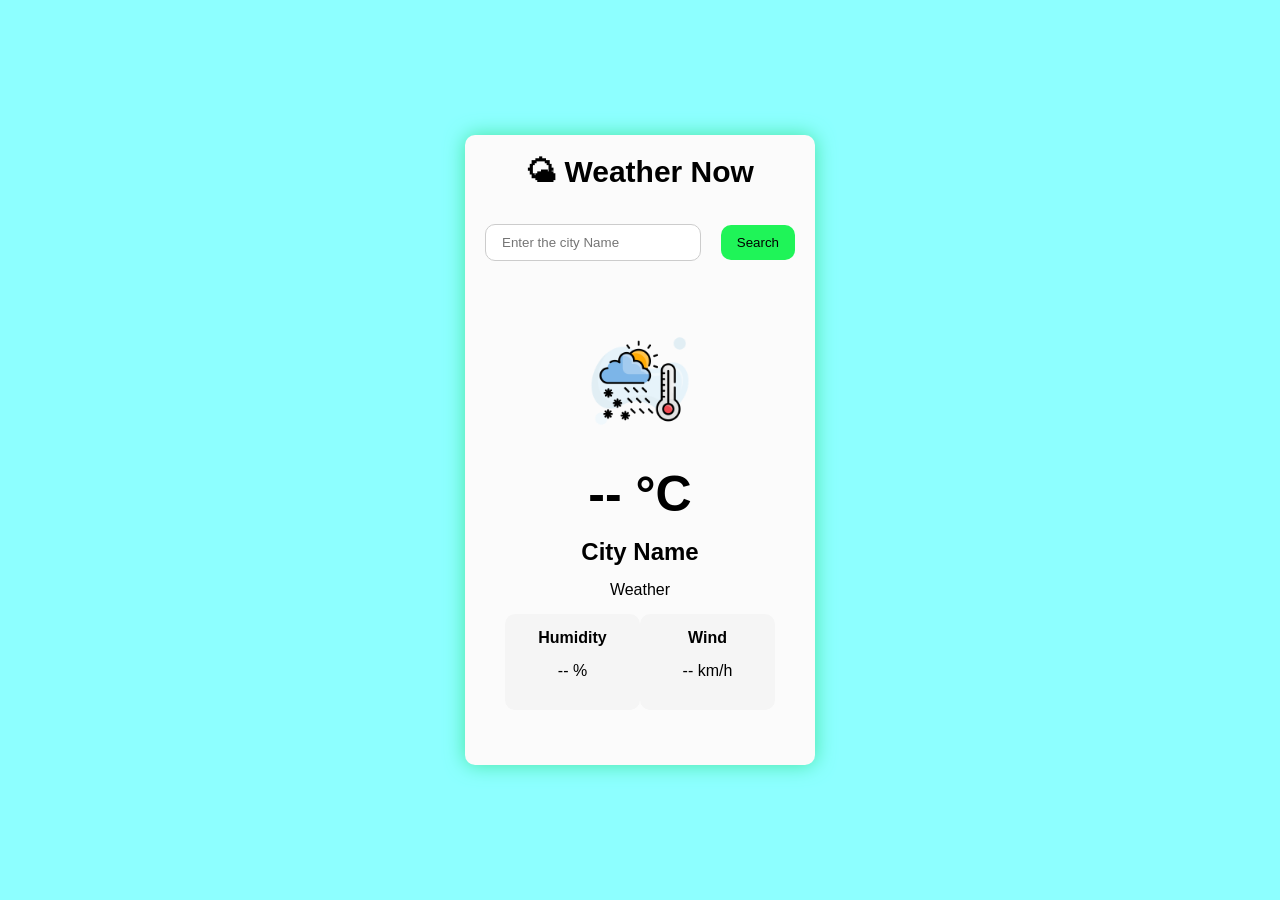
<file: weather-app/index.html>
<!DOCTYPE html>
<html lang="en">
<head>
    <meta charset="UTF-8">
    <meta name="viewport" content="width=device-width, initial-scale=1.0">
    <title>Weather Now</title>
    <link rel="stylesheet" href="style.css">
</head>
<body>
    
    <div class="container">

        <h1>🌤 Weather Now</h1>

        <div class="search-box">

            <input 
                type="text" 
                id="cityInput" 
                placeholder="Enter the city Name">

            <button id="search-btn">
                Search
            </button>
        </div>
            <div class="weather-card">
                <img 
                    id="weatherIcon"
                    src="images/weather-forecast.png" 
                    alt="weather Icon">
                <h3 id="temperature">-- °C</h3>
                <h2 id="cityName">City Name</h2>
                <p id="weather">Weather</p>
                <div class="details">

                    <div class="detail-box">
                        <h4>Humidity</h4>
                        <p id="humidity">-- %</p>
                    </div>

                    <div class="detail-box">
                        <h4>Wind</h4>
                        <p id="wind">-- km/h</p>

                    </div>

                </div>
            </div>
            <p id="errorMessage"></p>
    </div>
    <script src="script.js"></script>
</body>
</html>
</file>
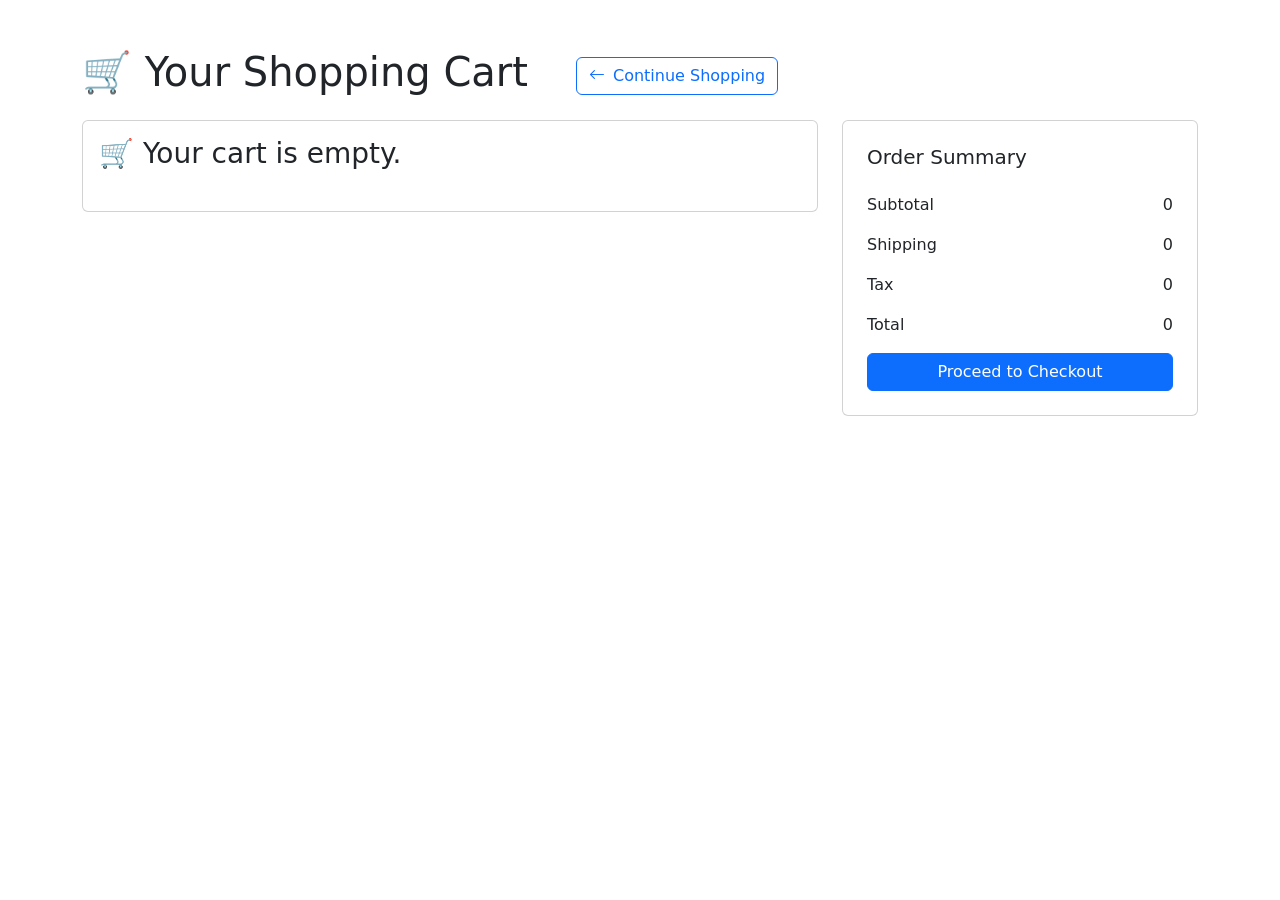
<file: ecommerce/cartPage.html>
<!DOCTYPE html>
<html lang="en">

<head>
    <meta charset="UTF-8">
    <meta name="viewport" content="width=device-width, initial-scale=1.0">
    <link href="https://cdn.jsdelivr.net/npm/bootstrap@5.3.8/dist/css/bootstrap.min.css" rel="stylesheet"
        integrity="sha384-sRIl4kxILFvY47J16cr9ZwB07vP4J8+LH7qKQnuqkuIAvNWLzeN8tE5YBujZqJLB" crossorigin="anonymous">
    <link rel="stylesheet" href="https://cdn.jsdelivr.net/npm/bootstrap-icons@1.13.1/font/bootstrap-icons.min.css">
    <link rel="stylesheet" href="style.css">
    <title>Document</title>
</head>

<body>
    <main class="container py-5">
        <header class="d-flex mb-3 gap-5 align-items-center">
            <h1>🛒 Your Shopping Cart</h1>
            <a href="index.html" class="btn btn-outline-primary">
                    <i class="bi bi-arrow-left me-2"></i>Continue Shopping
                </a>
            
        </header>
        <section class="row">
            <section class="col-lg-8 cartItems">

                <!-- Cart Items  -->
                <!-- <div class="card mb-4">
                    <div class="card-body cartItems">
                        <div class="row mb-3">
                            <div class="col-md-3">
                                <img src="" alt="">
                            </div>
                            <div class="col-md-5">
                                <h5 class="card-title">Product</h5>
                                <p class="text-muted">Category : Electronics</p>
                            </div>
                            <div class="col-md-2">
                                <div class="input-group">

                                    <button class="btn btn-outline-secondary btn-sm" type="button">-</button>
                                    <input style="max-width:100px"
                                        class="form-control form-control-sm text-center quantity-input" value="1"
                                        type="text">
                                    <button class="btn btn-outline-secondary btn-sm" type="button">+</button>

                                </div>
                            </div>
                            <div class="col-md-2 text-end">
                                <p class="fw-b subtotal">Price : 00</p>
                                <p class="fw-b subtotal">Subtotal : 00 </p>
                                <button class="btn btn-sm btn-outline-danger">
                                    <i class="bi bi-trash"></i>
                                </button>

                            </div>
                        </div>

                    </div>

                </div> -->
            </section>
            <!-- Con -->
            <aside class="col-lg-4">
                <div class="card cart-summary p-2">
                    <div class="card-body">
                        <h5 class="card-title mb-4">Order Summary</h5>
                        <div class="d-flex justify-content-between mb-3">
                            <!-- <span class="su">Subtotal</span> -->
                            <span>Subtotal</span>
                            <span class="subTotalAll">0</span>
                        </div>
                        <div class="d-flex justify-content-between mb-3">
                            <span>Shipping</span>
                            <span class="shippingCharge">0</span>
                        </div>
                        <div class="d-flex justify-content-between mb-3">
                            <span>Tax</span>
                            <span class="tax">0</span>
                        </div>
                        <div class="d-flex justify-content-between mb-3">
                            <span>Total</span>
                            <span class="GrandTotal">0</span>
                        </div>
                        <a class="btn btn-primary w-100" href="chechoutPage.html"> Proceed to Checkout</a>
                    </div>

                </div>
            </aside>
            <!-- <img src="..." alt="Product Image">

                <div class="productInfo">
                    <h3>Headphones</h3>
                    <p>$299</p>
                </div>

                <div class="quantity">
                    <button class="minus">-</button>
                    <span>2</span>
                    <button class="plus">+</button>
                </div>

                <p class="subtotal">$598</p>

                <button class="remove">🗑️</button> -->


        </section>

        <!-- <aside class="cartSummary col-4">
            <h3>Order Summary</h3>
            <p>Total Items:<span id="totalItems">0</span></p>
            <p>Total Items: $<span id="totalPrice">0</span></p>

            <button>Checkout</button>
        </aside> -->
    </main>

    <script src="https://cdn.jsdelivr.net/npm/bootstrap@5.3.8/dist/js/bootstrap.bundle.min.js"
        integrity="sha384-FKyoEForCGlyvwx9Hj09JcYn3nv7wiPVlz7YYwJrWVcXK/BmnVDxM+D2scQbITxI"
        crossorigin="anonymous"></script>
    <script src="cart.js"></script>
</body>

</html>
</file>
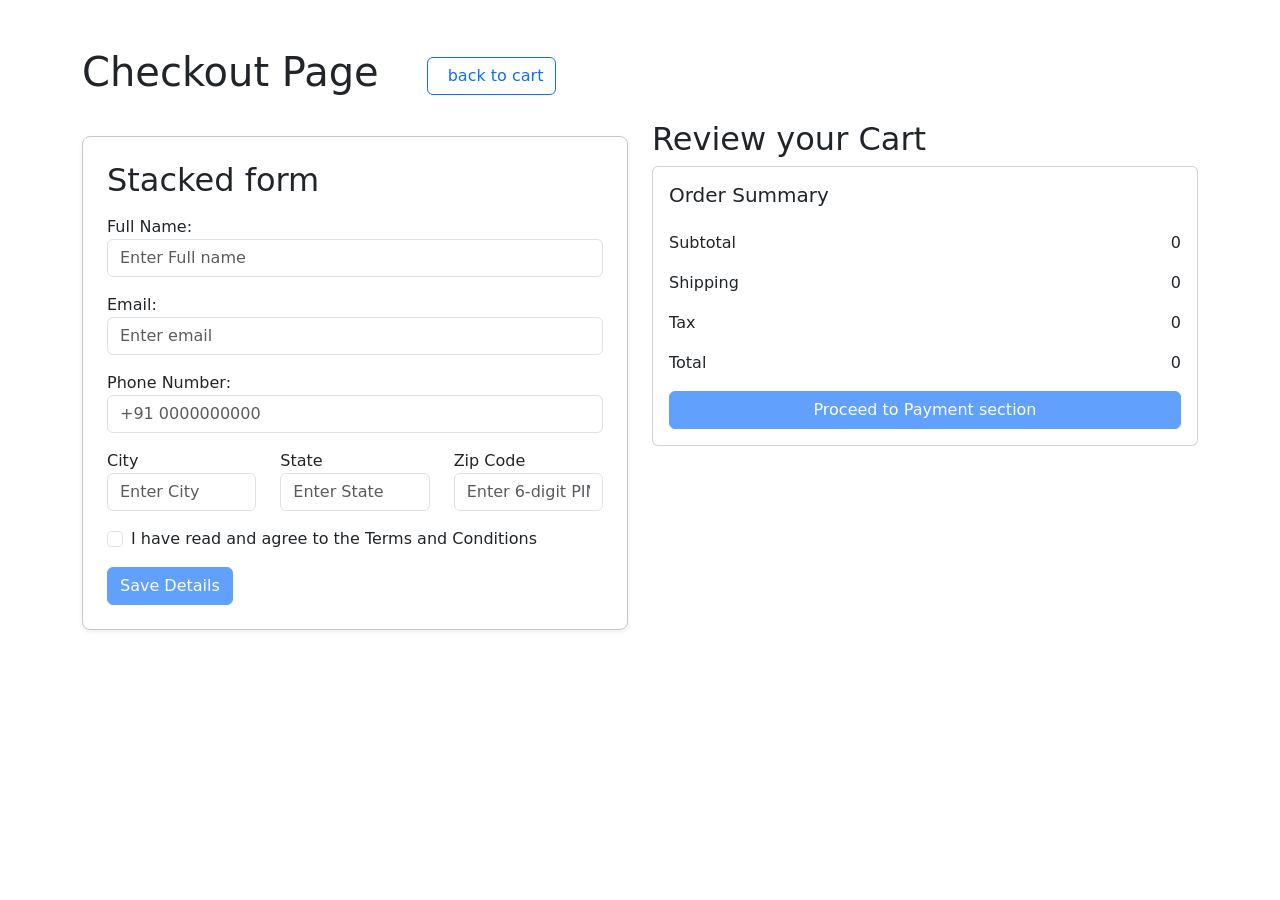
<file: ecommerce/chechoutPage.html>
<!DOCTYPE html>
<html lang="en">

<head>
    <meta charset="UTF-8">
    <meta name="viewport" content="width=device-width, initial-scale=1.0">
    <link href="https://cdn.jsdelivr.net/npm/bootstrap@5.0.2/dist/css/bootstrap.min.css" rel="stylesheet"
        integrity="sha384-EVSTQN3/azprG1Anm3QDgpJLIm9Nao0Yz1ztcQTwFspd3yD65VohhpuuCOmLASjC" crossorigin="anonymous">
    <title>Document</title>
</head>

<body>
    <main class="container py-5">
        <header class="d-flex mb-3 gap-5 align-items-center">
            <h1>Checkout Page</h1>
            <a href=" cartPage.html" class="btn btn-outline-primary">
                <i class="bi bi-arrow-left me-2"></i>back to cart
            </a>
        </header>
        <section class="row">
            <section class="col-lg-6 shippingInformation">
                <div>
                    <div class="container mt-3 p-4 border border-secondary-subtle rounded-3 shadow-sm">
                        <h2>Stacked form</h2>
                        <form id="checkoutForm">
                            <div class="mb-3 mt-3">
                                <label for="fullName">Full Name:</label>
                                <input type="text" class="form-control" id="fullName" placeholder="Enter Full name"
                                    name="name" required>
                            </div>
                            <div class="mb-3 mt-3">
                                <label for="email">Email:</label>
                                <input type="email" class="form-control" id="email" placeholder="Enter email"
                                    name="email" required>
                            </div>
                            <div class="mb-3 mt-3">
                                <label for="phoneNumber">Phone Number:</label>
                                <input type="tel" class="form-control" id="phoneNumber" placeholder="+91 0000000000"
                                    name="phoneNumber">
                            </div>
                            <div class="row mb-3 mt-3">
                                <div class="col-md-4 ">
                                    <label for="city">City</label>
                                    <input type="text" class="form-control" id="city" placeholder="Enter City"
                                        name="city">
                                </div>
                                <div class="col-md-4">
                                    <label for="state">State</label>
                                    <input type="text" class="form-control" id="state" placeholder="Enter State"
                                        name="state">
                                </div>
                                <div class="col-md-4">
                                    <label for="zipCode">Zip Code</label>
                                    <input type="text" inputmode="numeric" class="form-control" id="zipCode"
                                        placeholder="Enter 6-digit PIN" name="zipCode" maxlength="6"
                                        pattern="[1-9][0-9]{5}" required>
                                </div>
                            </div>
                            <div class="form-check mb-3">
                                <label class="form-check-label">
                                    <input id="terms" class="form-check-input" type="checkbox" name="termsAndConditions"> I have
                                    read and agree to the Terms and Conditions
                                </label>

                            </div>
                            <button id="saveBtn" type="submit" class="btn btn-primary" disabled>Save Details</button>
                        </form>
                    </div>
                </div>

            </section>
            <section class="col-lg-6">
                <h2>Review your Cart</h2>
                <div class="CheckOutItems">

                </div>
                <div class="card orderSummary">

                    <div class="card-body">
                        <h5 class="card-title mb-4">Order Summary</h5>
                        <div class="d-flex justify-content-between mb-3">
                            <!-- <span class="su">Subtotal</span> -->
                            <span>Subtotal</span>
                            <span class="subTotalAll">0</span>
                        </div>
                        <div class="d-flex justify-content-between mb-3">
                            <span>Shipping</span>
                            <span class="shippingCharge">0</span>
                        </div>
                        <div class="d-flex justify-content-between mb-3">
                            <span>Tax</span>
                            <span class="tax">0</span>
                        </div>
                        <div class="d-flex justify-content-between mb-3">
                            <span>Total</span>
                            <span class="GrandTotal">0</span>
                        </div>
                        <button id="paymentBtn" class="btn btn-primary w-100" disabled>
                            Proceed to Payment section
                        </button>

                    </div>


                </div>

            </section>

        </section>

    </main>
    <script src="checkout.js"></script>
    <script src="https://cdn.jsdelivr.net/npm/bootstrap@5.0.2/dist/js/bootstrap.bundle.min.js"
        integrity="sha384-MrcW6ZMFYlzcLA8Nl+NtUVF0sA7MsXsP1UyJoMp4YLEuNSfAP+JcXn/tWtIaxVXM"
        crossorigin="anonymous"></script>
</body>

</html>
</file>
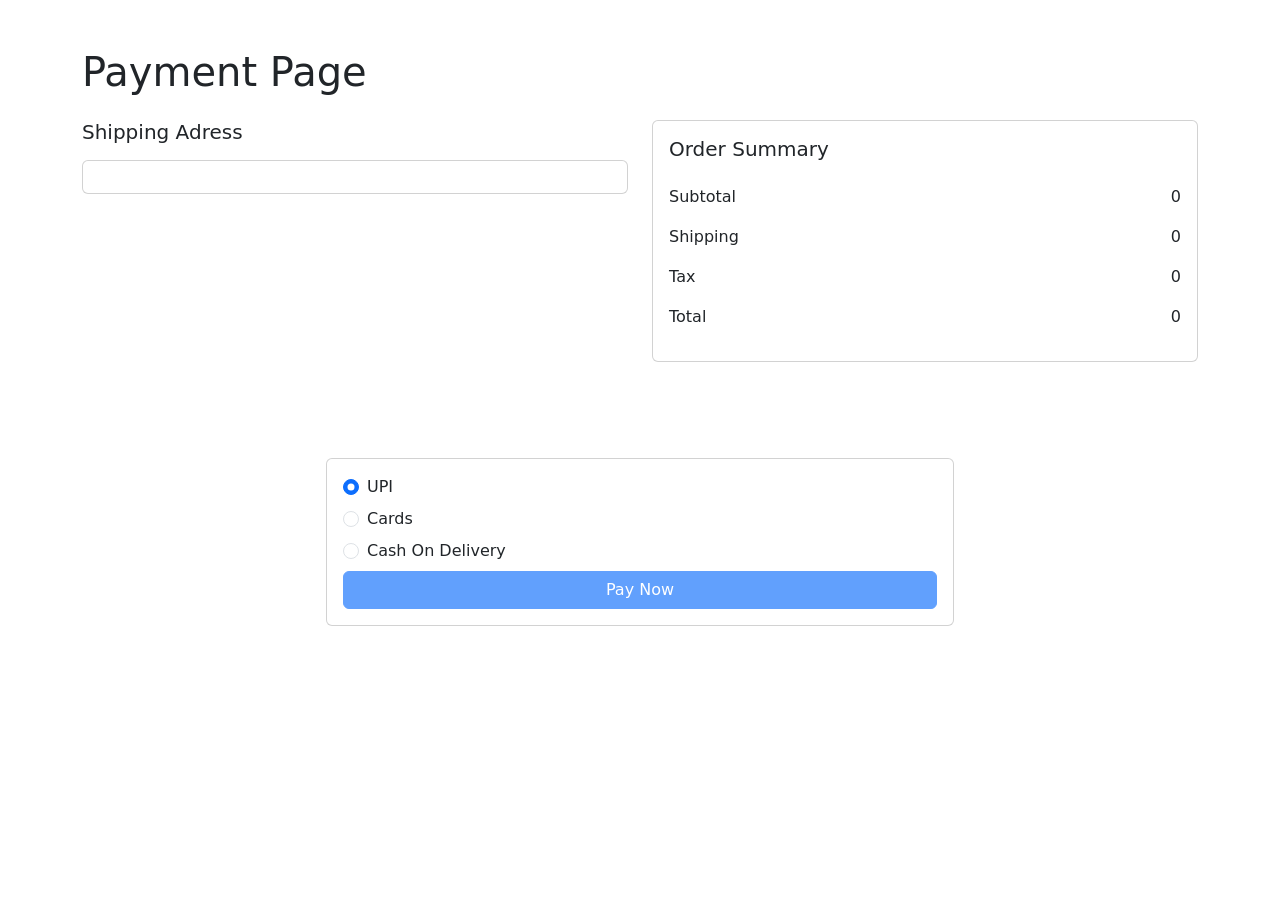
<file: ecommerce/payment.html>
<!DOCTYPE html>
<html lang="en">

<head>
    <meta charset="UTF-8">
    <meta name="viewport" content="width=device-width, initial-scale=1.0">
    <link href="https://cdn.jsdelivr.net/npm/bootstrap@5.3.8/dist/css/bootstrap.min.css" rel="stylesheet"
        integrity="sha384-sRIl4kxILFvY47J16cr9ZwB07vP4J8+LH7qKQnuqkuIAvNWLzeN8tE5YBujZqJLB" crossorigin="anonymous">
    <title>Document</title>
</head>

<body>
    <main class="container py-5">
        <h1 class="mb-4">Payment Page</h1>
        <div class="row g-4 ">
            <div class="col-lg-6 customerDetails">
                <h5 class="mb-3">Shipping Adress</h5>
                <div class="card mb-4">
                    <div class="card-body">
                    </div>
                </div>
            </div>
            <div class="col-lg-6 orderSummary">
                <div class="card">
                    <div class="card-body">
                        <h5 class="card-title mb-4">Order Summary</h5>
                        <div class="d-flex justify-content-between mb-3">
                            <!-- <span class="su">Subtotal</span> -->
                            <span>Subtotal</span>
                            <span class="subTotalAll">0</span>
                        </div>
                        <div class="d-flex justify-content-between mb-3">
                            <span>Shipping</span>
                            <span class="shippingCharge">0</span>
                        </div>
                        <div class="d-flex justify-content-between mb-3">
                            <span>Tax</span>
                            <span class="tax">0</span>
                        </div>
                        <div class="d-flex justify-content-between mb-3">
                            <span>Total</span>
                            <span class="GrandTotal">0</span>
                        </div>
                    </div>
                </div>
            </div>
        </div>
        
    </main>
    <div class="row mt-4 justify-content-center">

        <div class="col-lg-6 col-md-8 mt-4">
            <div class="card">
                <div class="card-body">
                    <form>
                        <div class="form-check mb-2">
                            <input type="radio" class="form-check-input" id="upi" name="optradio" value="upi"
                                checked>
                            <label class="form-check-label" for="upi">UPI</label>
                        </div>
                        <div class="form-check mb-2">
                            <input type="radio" class="form-check-input" id="card" name="optradio" value="creditcard">
                            <label class="form-check-label" for="card">Cards</label>
                        </div>
                        <div class="form-check mb-2">
                            <input type="radio" class="form-check-input" id="cod" name="optradio" value="COD (Cash On Delivery)">
                            <label class="form-check-label" for="cod">Cash On Delivery</label>
                        </div>
                        <!-- <div class="form-check">
                            <input type="radio" class="form-check-input" disabled>
                            <label class="form-check-label">Option 3</label>
                        </div> -->
                        <button id="paymentBtn" type="submit" class="btn btn-primary w-100" disabled>Pay Now</button>
                    </form>
    
                </div>
    
    
            </div>
    
        </div>
    </div>
    <script src="https://cdn.jsdelivr.net/npm/bootstrap@5.3.8/dist/js/bootstrap.bundle.min.js"
        integrity="sha384-FKyoEForCGlyvwx9Hj09JcYn3nv7wiPVlz7YYwJrWVcXK/BmnVDxM+D2scQbITxI"
        crossorigin="anonymous"></script>
</body>

</html>
</file>
<file: weather-app/style.css>
*{
    margin: 0;
    padding: 0;
    box-sizing: border-box;
}

body{
    min-height: 100vh;
    display: flex;
    justify-content: center;
    align-items: center;
    background-color: rgb(141, 255, 255);
    font-family: Arial, Helvetica, sans-serif;
}

.container{
    background-color: rgb(251, 251, 251);
    width: 90%;
    max-width: 350px;
    padding: 20px;
    border-radius: 10px;
    text-align: center;
    box-shadow: 0px 0px 20px 0px rgb(70, 232, 164);

}

.search-box{
 
    display: flex;
    gap: 20px;
    align-items: center;
    margin: 35px 0;
}

#cityInput,
#search-btn{
    padding: 10px 16px;
    border-radius: 10px;
    /* margin: 20px 0px; */
}

#cityInput{
    flex: 1;
    border: 1px solid #ccc;
    border-radius: 10px;
    transition: box-shadow 0.3s, border-color 0.3s;

    
}

#cityInput:focus{
    /* background-color: rgb(207, 206, 228); */
    outline: none;
    /* border-color: royalblue; */
    box-shadow: 0 0 5px rgba(65,105,225,.4);
    border-color: royalblue;

}

#search-btn{

    background-color: rgb(31, 244, 88);
    transition: background-color 0.3s, 
                box-shadow  0.3s,
                transform 0.5s;
    border: none;
    
}

#search-btn:hover{

    cursor: pointer;
    background-color: rgb(22, 230, 133);
    transform: scale(1.03) translateY(-2px);
    
}

#search-btn:active{
    transform: scale(.97);
}

h1{
    font-size:30px;
}
.weather-card{
    padding: 20px;
    /* border: 2px solid; */
}

#temperature,h3{
    font-size: 50px;
}
#weatherIcon{
    width: 100px;
    margin: 15px 0;
}

h2,h3,p{
    margin: 15px 0;
}

.details{
    /* border: 2px solid; */
    /* padding-bottom: 10px ; */
    display: flex;
    /* gap:15px; */
    justify-content: space-between;
}

.detail-box{
    flex: 1;
    /* border: 2px solid; */
    background-color: #f5f5f5;
    border-radius: 10px;
    padding: 15px;  
}

#errorMessage{
    color: red;
    margin-top: 10px;
}
</file>
<file: ecommerce/style.css>
*{
    margin: 0;
    padding: 0;
    box-sizing: border-box;
}

.card{
    transition: 0.3s;
}
.card:hover{
    transform: scale(1.02);
}

#notification{
    position: fixed;
    top: 20px;
    right: 20px;
    /* display: none; instead using opacity*/ 
    opacity: 0;
    background-color: #198754;
    color: white;
    padding: 12px 20px;
    border-radius: 25px;
    z-index: 99999;
    box-shadow: 0 4px 10px rgba(0,0,0,.2);
    transition: opacity 0.4s ease;
}

#notification.show{
    opacity: 1;
}
</file>
